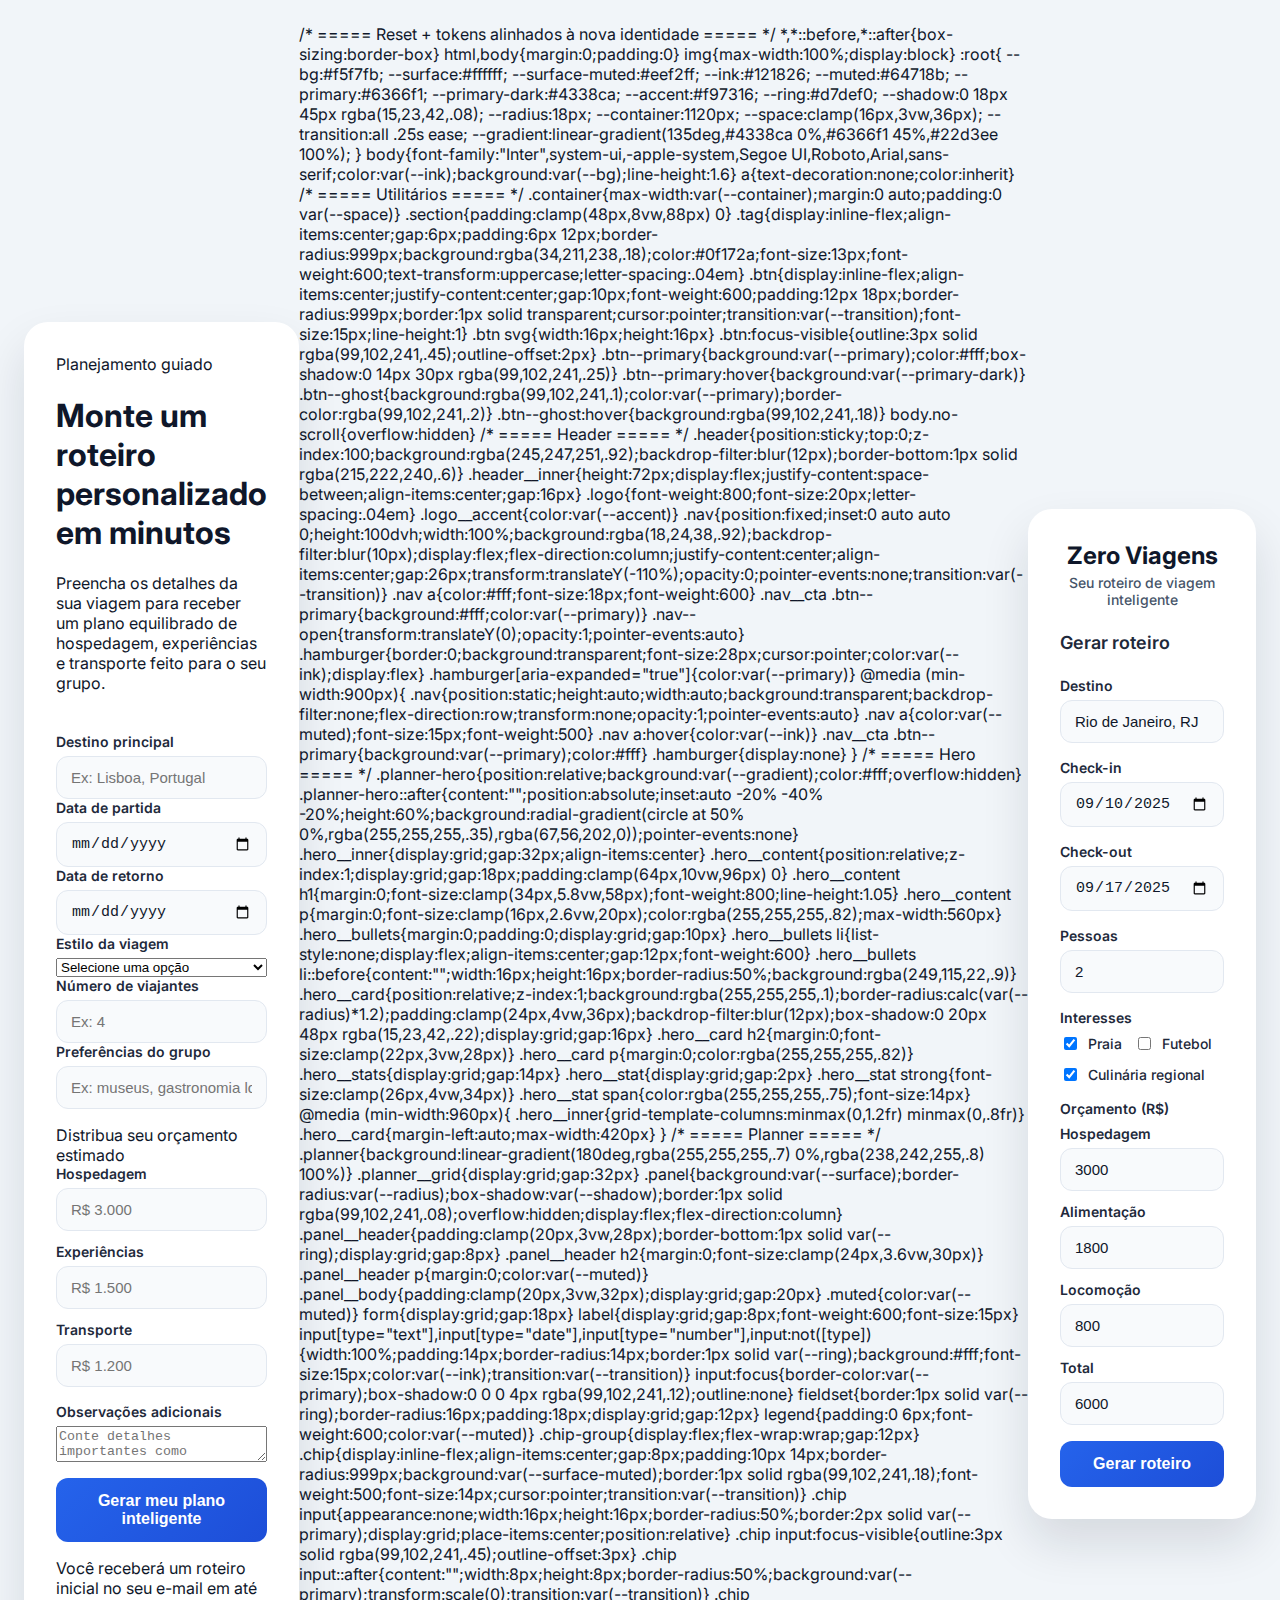
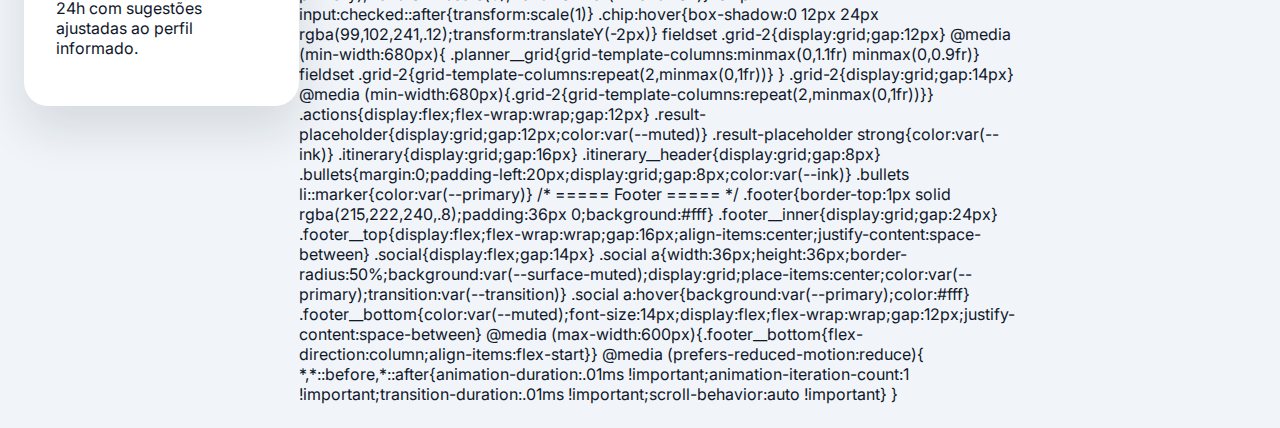
<file: planner.html>
<!doctype html>
<html lang="pt-br">
<head>
  <meta charset="utf-8" />
  <meta name="viewport" content="width=device-width, initial-scale=1" />
  <title>Gerar roteiro | Zero Viagens</title>
  <title>Planeje sua viagem | Zero Viagens</title>
  <link rel="preconnect" href="https://fonts.googleapis.com">
  <link rel="preconnect" href="https://fonts.gstatic.com" crossorigin>
  <link href="https://fonts.googleapis.com/css2?family=Inter:wght@400;500;600;700&display=swap" rel="stylesheet">
  <style>
    :root {
      color-scheme: light;
    }

    *, *::before, *::after {
      box-sizing: border-box;
    }

    body {
      margin: 0;
      min-height: 100vh;
      display: flex;
      align-items: center;
      justify-content: center;
      font-family: "Inter", system-ui, -apple-system, "Segoe UI", sans-serif;
      background: #f1f5f9;
      color: #0f172a;
      padding: 24px;
    }

    .planner-card {
      width: min(100%, 380px);
      background: #fff;
      border-radius: 24px;
      padding: 32px;
      box-shadow: 0 24px 48px rgba(15, 23, 42, 0.12);
      display: grid;
      gap: 24px;
    }

    .brand {
      display: grid;
      gap: 4px;
      text-align: center;
    }

    .brand h1 {
      margin: 0;
      font-size: 24px;
      font-weight: 700;
    }

    .brand p {
      margin: 0;
      color: #475569;
      font-size: 14px;
      font-weight: 500;
    }

    .form-title {
      margin: 0;
      font-size: 18px;
      font-weight: 600;
      color: #1e293b;
    }

    form {
      display: grid;
      gap: 16px;
    }

    label {
      display: grid;
      gap: 6px;
      font-size: 14px;
      font-weight: 600;
      color: #1e293b;
    }

    input[type="text"],
    input[type="date"],
    input[type="number"] {
      width: 100%;
      border-radius: 12px;
      border: 1px solid #e2e8f0;
      background: #f8fafc;
      padding: 12px 14px;
      font-size: 15px;
      color: #0f172a;
    }

    input:focus {
      outline: 2px solid #2563eb;
      outline-offset: 2px;
    }

    .checkbox-group {
      display: flex;
      flex-wrap: wrap;
      gap: 12px;
    }

    .checkbox {
      display: inline-flex;
      align-items: center;
      gap: 8px;
      font-weight: 500;
      font-size: 14px;
      color: #1e293b;
    }

    .budget-grid {
      display: grid;
      gap: 12px;
    }

    button {
      width: 100%;
      border: none;
      border-radius: 12px;
      padding: 14px;
      font-size: 16px;
      font-weight: 600;
      color: #fff;
      background: linear-gradient(135deg, #2563eb, #1d4ed8);
      cursor: pointer;
    }

    button:hover {
      background: linear-gradient(135deg, #1d4ed8, #1e40af);
    *,*::before,*::after{box-sizing:border-box}
    body{margin:0;font-family:"Inter",system-ui,-apple-system,"Segoe UI",Roboto,sans-serif;background:#0f172a;color:#0b1120;line-height:1.5;display:flex;min-height:100vh;align-items:center;justify-content:center;padding:24px}
    main{width:100%;max-width:960px;margin:0 auto}
    .planner-card{background:#fff;border-radius:28px;padding:clamp(24px,4vw,48px);box-shadow:0 25px 60px rgba(15,23,42,.18);display:grid;gap:clamp(20px,3vw,32px)}
    header{display:grid;gap:12px;text-align:center}
    header .tag{display:inline-flex;align-items:center;gap:8px;margin:0 auto;padding:8px 16px;border-radius:999px;background:linear-gradient(120deg,#22d3ee,#6366f1);color:#0f172a;font-weight:600;font-size:13px;text-transform:uppercase;letter-spacing:.08em}
    header h1{margin:0;font-size:clamp(26px,5vw,36px);color:#111c40}
    header p{margin:0;color:#475569;font-size:clamp(15px,2.4vw,17px)}
    form{display:grid;gap:clamp(18px,3vw,28px)}
    .form-grid{display:grid;gap:16px}
    @media (min-width:720px){
      .form-grid{grid-template-columns:repeat(2,minmax(0,1fr))}
    }
    label{display:grid;gap:8px;font-weight:600;color:#0f172a;font-size:15px}
    input,select,textarea{width:100%;padding:14px 16px;border-radius:14px;border:1px solid #e2e8f0;background:#f8fafc;font-size:15px;color:#0f172a;transition:border-color .2s ease,box-shadow .2s ease}
    input:focus,select:focus,textarea:focus{outline:none;border-color:#6366f1;box-shadow:0 0 0 3px rgba(99,102,241,.25)}
    textarea{min-height:110px;resize:vertical}
    .budget-group{display:grid;gap:12px}
    .budget-title{font-weight:600;font-size:14px;color:#1e293b;text-transform:uppercase;letter-spacing:.08em}
    .budget-grid{display:grid;gap:12px}
    @media (min-width:720px){
      .budget-grid{grid-template-columns:repeat(3,minmax(0,1fr))}
    }
    .budget-field{display:grid;gap:6px;font-weight:600;color:#0f172a;font-size:14px}
    .submit-row{display:flex;flex-wrap:wrap;gap:12px;align-items:center;justify-content:center}
    button{padding:14px 28px;border-radius:999px;border:0;background:linear-gradient(120deg,#22d3ee,#6366f1);color:#0f172a;font-weight:700;font-size:16px;cursor:pointer;box-shadow:0 18px 35px rgba(99,102,241,.25);transition:transform .2s ease,box-shadow .2s ease}
    button:hover{transform:translateY(-2px);box-shadow:0 22px 42px rgba(99,102,241,.3)}
    .note{font-size:14px;color:#475569;text-align:center}
  </style>
</head>
<body>
  <main>
    <section class="planner-card">
      <header>
        <span class="tag">Planejamento guiado</span>
        <h1>Monte um roteiro personalizado em minutos</h1>
        <p>Preencha os detalhes da sua viagem para receber um plano equilibrado de hospedagem, experiências e transporte feito para o seu grupo.</p>
      </header>
      <form>
        <div class="form-grid">
          <label>Destino principal
            <input type="text" name="destino" placeholder="Ex: Lisboa, Portugal" required>
          </label>
          <label>Data de partida
            <input type="date" name="partida" required>
          </label>
          <label>Data de retorno
            <input type="date" name="retorno" required>
          </label>
          <label>Estilo da viagem
            <select name="estilo" required>
              <option value="" disabled selected>Selecione uma opção</option>
              <option>Relaxamento</option>
              <option>Aventura</option>
              <option>Cultura &amp; história</option>
              <option>Família</option>
              <option>Negócios</option>
            </select>
          </label>
          <label>Número de viajantes
            <input type="number" name="viajantes" min="1" max="20" placeholder="Ex: 4" required>
          </label>
          <label>Preferências do grupo
            <input type="text" name="preferencias" placeholder="Ex: museus, gastronomia local, trilhas leves">
          </label>
        </div>
        <div class="budget-group">
          <span class="budget-title">Distribua seu orçamento estimado</span>
          <div class="budget-grid">
            <label class="budget-field">Hospedagem
              <input type="number" name="orcamento_hospedagem" min="0" step="100" placeholder="R$ 3.000">
            </label>
            <label class="budget-field">Experiências
              <input type="number" name="orcamento_experiencias" min="0" step="100" placeholder="R$ 1.500">
            </label>
            <label class="budget-field">Transporte
              <input type="number" name="orcamento_transporte" min="0" step="100" placeholder="R$ 1.200">
            </label>
          </div>
        </div>
        <label>Observações adicionais
          <textarea name="observacoes" placeholder="Conte detalhes importantes como restrições alimentares, horários preferidos ou ocasiões especiais."></textarea>
        </label>
        <div class="submit-row">
          <button type="submit">Gerar meu plano inteligente</button>
          <p class="note">Você receberá um roteiro inicial no seu e-mail em até 24h com sugestões ajustadas ao perfil informado.</p>
        </div>
      </form>
    </section>
  </main>
    /* ===== Reset + tokens alinhados à nova identidade ===== */
    *,*::before,*::after{box-sizing:border-box}
    html,body{margin:0;padding:0}
    img{max-width:100%;display:block}
    :root{
      --bg:#f5f7fb;
      --surface:#ffffff;
      --surface-muted:#eef2ff;
      --ink:#121826;
      --muted:#64718b;
      --primary:#6366f1;
      --primary-dark:#4338ca;
      --accent:#f97316;
      --ring:#d7def0;
      --shadow:0 18px 45px rgba(15,23,42,.08);
      --radius:18px;
      --container:1120px;
      --space:clamp(16px,3vw,36px);
      --transition:all .25s ease;
      --gradient:linear-gradient(135deg,#4338ca 0%,#6366f1 45%,#22d3ee 100%);
    }
    body{font-family:"Inter",system-ui,-apple-system,Segoe UI,Roboto,Arial,sans-serif;color:var(--ink);background:var(--bg);line-height:1.6}
    a{text-decoration:none;color:inherit}

    /* ===== Utilitários ===== */
    .container{max-width:var(--container);margin:0 auto;padding:0 var(--space)}
    .section{padding:clamp(48px,8vw,88px) 0}
    .tag{display:inline-flex;align-items:center;gap:6px;padding:6px 12px;border-radius:999px;background:rgba(34,211,238,.18);color:#0f172a;font-size:13px;font-weight:600;text-transform:uppercase;letter-spacing:.04em}
    .btn{display:inline-flex;align-items:center;justify-content:center;gap:10px;font-weight:600;padding:12px 18px;border-radius:999px;border:1px solid transparent;cursor:pointer;transition:var(--transition);font-size:15px;line-height:1}
    .btn svg{width:16px;height:16px}
    .btn:focus-visible{outline:3px solid rgba(99,102,241,.45);outline-offset:2px}
    .btn--primary{background:var(--primary);color:#fff;box-shadow:0 14px 30px rgba(99,102,241,.25)}
    .btn--primary:hover{background:var(--primary-dark)}
    .btn--ghost{background:rgba(99,102,241,.1);color:var(--primary);border-color:rgba(99,102,241,.2)}
    .btn--ghost:hover{background:rgba(99,102,241,.18)}
    body.no-scroll{overflow:hidden}

    /* ===== Header ===== */
    .header{position:sticky;top:0;z-index:100;background:rgba(245,247,251,.92);backdrop-filter:blur(12px);border-bottom:1px solid rgba(215,222,240,.6)}
    .header__inner{height:72px;display:flex;justify-content:space-between;align-items:center;gap:16px}
    .logo{font-weight:800;font-size:20px;letter-spacing:.04em}
    .logo__accent{color:var(--accent)}
    .nav{position:fixed;inset:0 auto auto 0;height:100dvh;width:100%;background:rgba(18,24,38,.92);backdrop-filter:blur(10px);display:flex;flex-direction:column;justify-content:center;align-items:center;gap:26px;transform:translateY(-110%);opacity:0;pointer-events:none;transition:var(--transition)}
    .nav a{color:#fff;font-size:18px;font-weight:600}
    .nav__cta .btn--primary{background:#fff;color:var(--primary)}
    .nav--open{transform:translateY(0);opacity:1;pointer-events:auto}
    .hamburger{border:0;background:transparent;font-size:28px;cursor:pointer;color:var(--ink);display:flex}
    .hamburger[aria-expanded="true"]{color:var(--primary)}
    @media (min-width:900px){
      .nav{position:static;height:auto;width:auto;background:transparent;backdrop-filter:none;flex-direction:row;transform:none;opacity:1;pointer-events:auto}
      .nav a{color:var(--muted);font-size:15px;font-weight:500}
      .nav a:hover{color:var(--ink)}
      .nav__cta .btn--primary{background:var(--primary);color:#fff}
      .hamburger{display:none}
    }

    /* ===== Hero ===== */
    .planner-hero{position:relative;background:var(--gradient);color:#fff;overflow:hidden}
    .planner-hero::after{content:"";position:absolute;inset:auto -20% -40% -20%;height:60%;background:radial-gradient(circle at 50% 0%,rgba(255,255,255,.35),rgba(67,56,202,0));pointer-events:none}
    .hero__inner{display:grid;gap:32px;align-items:center}
    .hero__content{position:relative;z-index:1;display:grid;gap:18px;padding:clamp(64px,10vw,96px) 0}
    .hero__content h1{margin:0;font-size:clamp(34px,5.8vw,58px);font-weight:800;line-height:1.05}
    .hero__content p{margin:0;font-size:clamp(16px,2.6vw,20px);color:rgba(255,255,255,.82);max-width:560px}
    .hero__bullets{margin:0;padding:0;display:grid;gap:10px}
    .hero__bullets li{list-style:none;display:flex;align-items:center;gap:12px;font-weight:600}
    .hero__bullets li::before{content:"";width:16px;height:16px;border-radius:50%;background:rgba(249,115,22,.9)}
    .hero__card{position:relative;z-index:1;background:rgba(255,255,255,.1);border-radius:calc(var(--radius)*1.2);padding:clamp(24px,4vw,36px);backdrop-filter:blur(12px);box-shadow:0 20px 48px rgba(15,23,42,.22);display:grid;gap:16px}
    .hero__card h2{margin:0;font-size:clamp(22px,3vw,28px)}
    .hero__card p{margin:0;color:rgba(255,255,255,.82)}
    .hero__stats{display:grid;gap:14px}
    .hero__stat{display:grid;gap:2px}
    .hero__stat strong{font-size:clamp(26px,4vw,34px)}
    .hero__stat span{color:rgba(255,255,255,.75);font-size:14px}
    @media (min-width:960px){
      .hero__inner{grid-template-columns:minmax(0,1.2fr) minmax(0,.8fr)}
      .hero__card{margin-left:auto;max-width:420px}
    }

    /* ===== Planner ===== */
    .planner{background:linear-gradient(180deg,rgba(255,255,255,.7) 0%,rgba(238,242,255,.8) 100%)}
    .planner__grid{display:grid;gap:32px}
    .panel{background:var(--surface);border-radius:var(--radius);box-shadow:var(--shadow);border:1px solid rgba(99,102,241,.08);overflow:hidden;display:flex;flex-direction:column}
    .panel__header{padding:clamp(20px,3vw,28px);border-bottom:1px solid var(--ring);display:grid;gap:8px}
    .panel__header h2{margin:0;font-size:clamp(24px,3.6vw,30px)}
    .panel__header p{margin:0;color:var(--muted)}
    .panel__body{padding:clamp(20px,3vw,32px);display:grid;gap:20px}
    .muted{color:var(--muted)}

    form{display:grid;gap:18px}
    label{display:grid;gap:8px;font-weight:600;font-size:15px}
    input[type="text"],input[type="date"],input[type="number"],input:not([type]){width:100%;padding:14px;border-radius:14px;border:1px solid var(--ring);background:#fff;font-size:15px;color:var(--ink);transition:var(--transition)}
    input:focus{border-color:var(--primary);box-shadow:0 0 0 4px rgba(99,102,241,.12);outline:none}
    fieldset{border:1px solid var(--ring);border-radius:16px;padding:18px;display:grid;gap:12px}
    legend{padding:0 6px;font-weight:600;color:var(--muted)}
    .chip-group{display:flex;flex-wrap:wrap;gap:12px}
    .chip{display:inline-flex;align-items:center;gap:8px;padding:10px 14px;border-radius:999px;background:var(--surface-muted);border:1px solid rgba(99,102,241,.18);font-weight:500;font-size:14px;cursor:pointer;transition:var(--transition)}
    .chip input{appearance:none;width:16px;height:16px;border-radius:50%;border:2px solid var(--primary);display:grid;place-items:center;position:relative}
    .chip input:focus-visible{outline:3px solid rgba(99,102,241,.45);outline-offset:3px}
    .chip input::after{content:"";width:8px;height:8px;border-radius:50%;background:var(--primary);transform:scale(0);transition:var(--transition)}
    .chip input:checked::after{transform:scale(1)}
    .chip:hover{box-shadow:0 12px 24px rgba(99,102,241,.12);transform:translateY(-2px)}
    fieldset .grid-2{display:grid;gap:12px}
    @media (min-width:680px){
      .planner__grid{grid-template-columns:minmax(0,1.1fr) minmax(0,0.9fr)}
      fieldset .grid-2{grid-template-columns:repeat(2,minmax(0,1fr))}
    }

    .grid-2{display:grid;gap:14px}
    @media (min-width:680px){.grid-2{grid-template-columns:repeat(2,minmax(0,1fr))}}

    .actions{display:flex;flex-wrap:wrap;gap:12px}

    .result-placeholder{display:grid;gap:12px;color:var(--muted)}
    .result-placeholder strong{color:var(--ink)}

    .itinerary{display:grid;gap:16px}
    .itinerary__header{display:grid;gap:8px}
    .bullets{margin:0;padding-left:20px;display:grid;gap:8px;color:var(--ink)}
    .bullets li::marker{color:var(--primary)}

    /* ===== Footer ===== */
    .footer{border-top:1px solid rgba(215,222,240,.8);padding:36px 0;background:#fff}
    .footer__inner{display:grid;gap:24px}
    .footer__top{display:flex;flex-wrap:wrap;gap:16px;align-items:center;justify-content:space-between}
    .social{display:flex;gap:14px}
    .social a{width:36px;height:36px;border-radius:50%;background:var(--surface-muted);display:grid;place-items:center;color:var(--primary);transition:var(--transition)}
    .social a:hover{background:var(--primary);color:#fff}
    .footer__bottom{color:var(--muted);font-size:14px;display:flex;flex-wrap:wrap;gap:12px;justify-content:space-between}
    @media (max-width:600px){.footer__bottom{flex-direction:column;align-items:flex-start}}

    @media (prefers-reduced-motion:reduce){
      *,*::before,*::after{animation-duration:.01ms !important;animation-iteration-count:1 !important;transition-duration:.01ms !important;scroll-behavior:auto !important}
    }
  </style>
</head>
<body>
  <main class="planner-card">
    <div class="brand">
      <h1>Zero Viagens</h1>
      <p>Seu roteiro de viagem inteligente</p>
    </div>

    <h2 class="form-title">Gerar roteiro</h2>

    <form>
      <label>
        Destino
        <input type="text" name="destino" value="Rio de Janeiro, RJ">
      </label>
      <label>
        Check-in
        <input type="date" name="checkin" value="2025-09-10">
      </label>
      <label>
        Check-out
        <input type="date" name="checkout" value="2025-09-17">
      </label>
      <label>
        Pessoas
        <input type="number" name="pessoas" value="2" min="1">
      </label>
      <div>
        <span style="display:block;font-size:14px;font-weight:600;color:#1e293b;margin-bottom:8px;">Interesses</span>
        <div class="checkbox-group">
          <label class="checkbox">
            <input type="checkbox" name="interesses" checked>
            Praia
          </label>
          <label class="checkbox">
            <input type="checkbox" name="interesses">
            Futebol
          </label>
          <label class="checkbox">
            <input type="checkbox" name="interesses" checked>
            Culinária regional
          </label>
        </div>
      </div>
      <div>
        <span style="display:block;font-size:14px;font-weight:600;color:#1e293b;margin-bottom:8px;">Orçamento (R$)</span>
        <div class="budget-grid">
          <label>
            Hospedagem
            <input type="number" name="orcamento_hospedagem" value="3000" min="0">
          </label>
          <label>
            Alimentação
            <input type="number" name="orcamento_alimentacao" value="1800" min="0">
          </label>
          <label>
            Locomoção
            <input type="number" name="orcamento_locomocao" value="800" min="0">
          </label>
          <label>
            Total
            <input type="number" name="orcamento_total" value="6000" min="0">
          </label>
        </div>
      </div>
      <button type="submit">Gerar roteiro</button>
    </form>
  </main>
</body>
</html>
</file>
